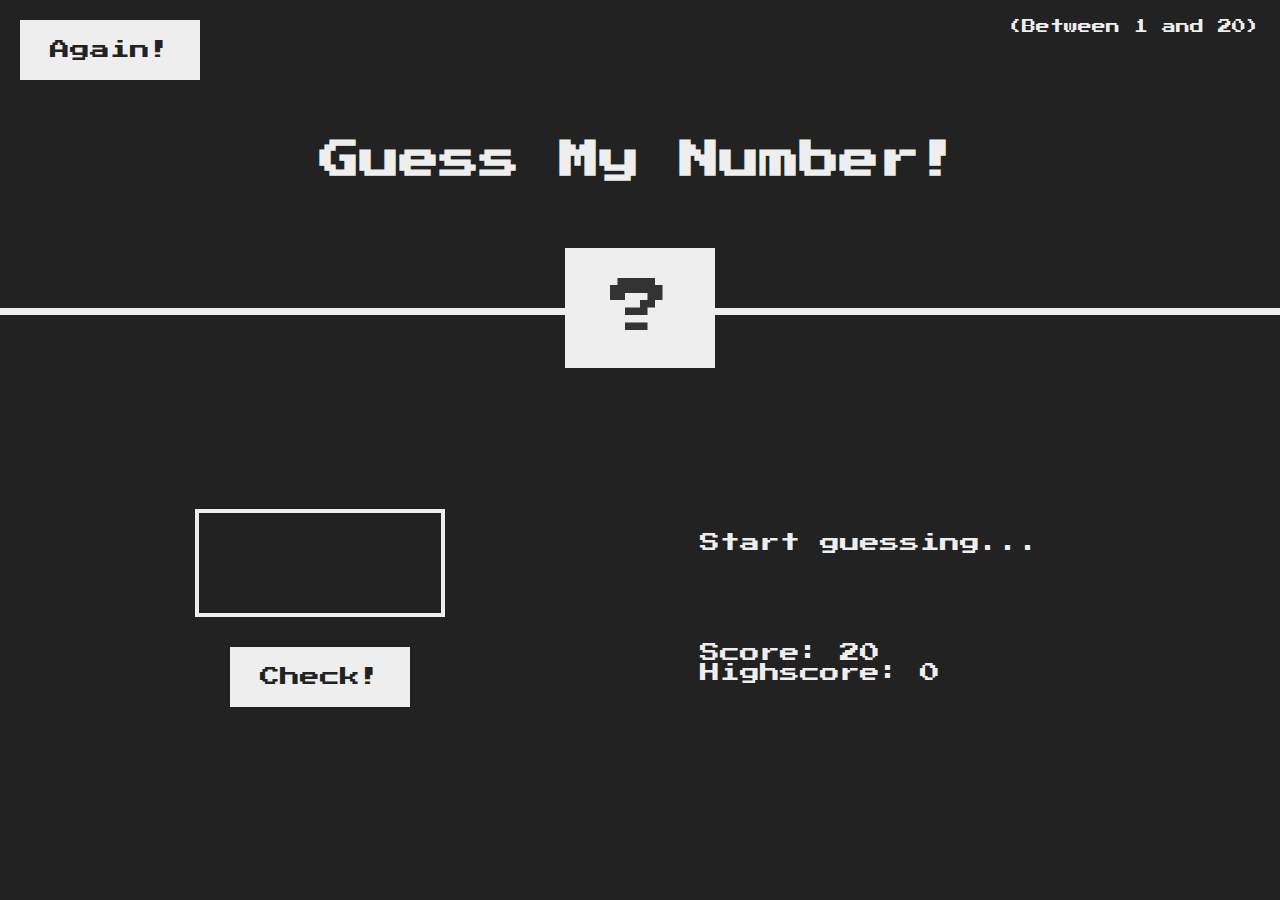
<file: 01-Guess My Number/index.html>
<!DOCTYPE html>
<html lang="en">
  <head>
    <meta charset="UTF-8" />
    <meta name="viewport" content="width=device-width, initial-scale=1.0" />
    <meta http-equiv="X-UA-Compatible" content="ie=edge" />
    <link rel="stylesheet" href="style.css" />
    <title>Guess My Number!</title>
  </head>
  <body>
    <header>
      <h1>Guess My Number!</h1>
      <p class="between">(Between 1 and 20)</p>
      <button class="btn again">Again!</button>
      <div class="number">?</div>
    </header>
    <main>
      <section class="left">
        <input type="number" class="guess" />
        <button class="btn check">Check!</button>
      </section>
      <section class="right">
        <p class="message">Start guessing...</p>
        <p class="label-score"></p>Score: <span class="score">20</span></p>
        <p class="label-highscore">
          Highscore: <span class="highscore">0</span>
        </p>
      </section>
    </main>
    <script src="script.js"></script>
  </body>
</html>
</file>
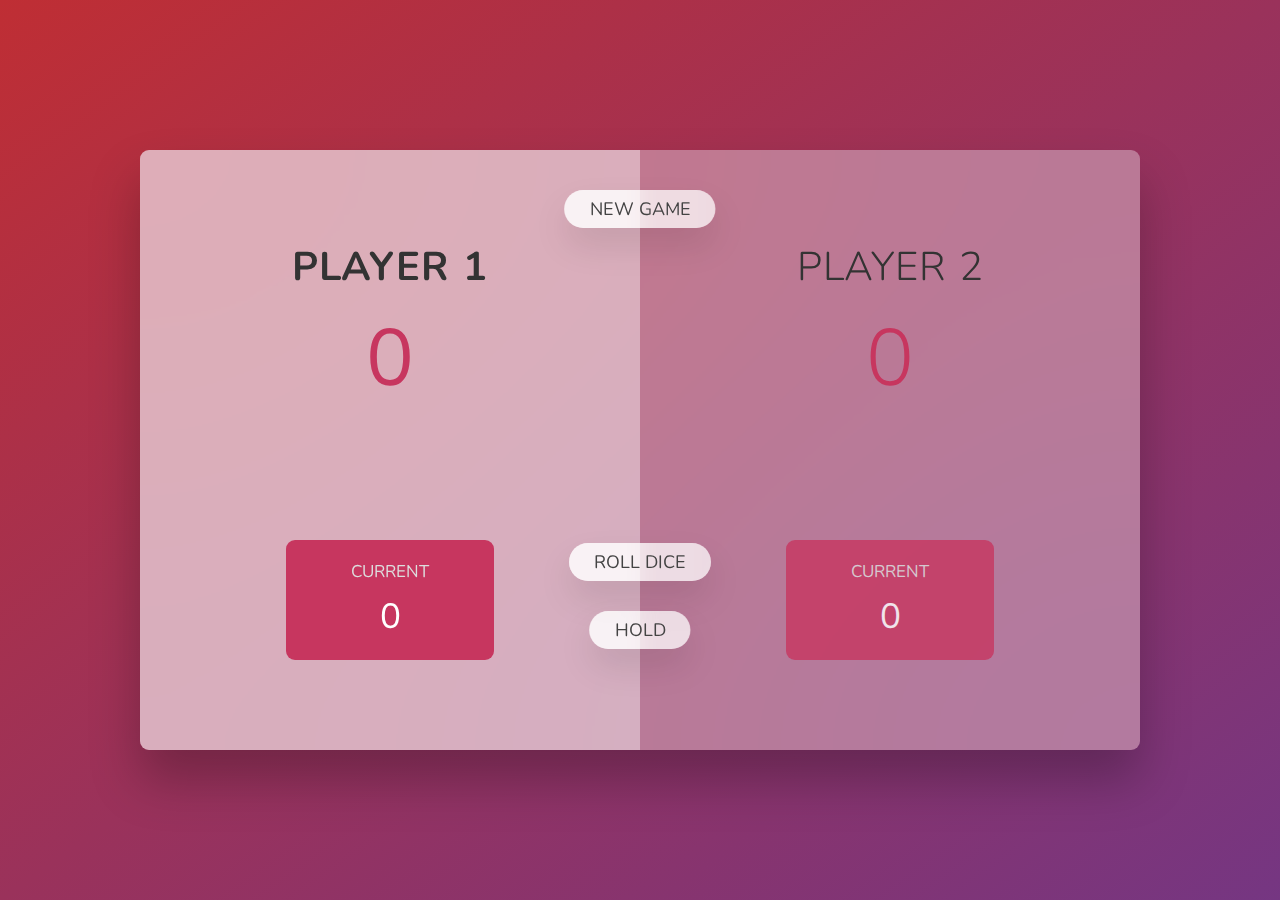
<file: 02-Pig Game/index.html>
<!DOCTYPE html>
<html lang="en">
  <head>
    <meta charset="UTF-8" />
    <meta name="viewport" content="width=device-width, initial-scale=1.0" />
    <meta http-equiv="X-UA-Compatible" content="ie=edge" />
    <link rel="stylesheet" href="style.css" />
    <title>Pig Game</title>
  </head>
  <body>
    <main>
      <section class="player player--0 player--active">
        <h2 class="name" id="name--0">Player 1</h2>
        <p class="score" id="score--0">43</p>
        <div class="current">
          <p class="current-label">Current</p>
          <p class="current-score" id="current--0">0</p>
        </div>
      </section>
      <section class="player player--1">
        <h2 class="name" id="name--1">Player 2</h2>
        <p class="score" id="score--1">24</p>
        <div class="current">
          <p class="current-label">Current</p>
          <p class="current-score" id="current--1">0</p>
        </div>
      </section>

      <img src="dice/dice-5.png" alt="Playing dice" class="dice" />
      <button class="btn btn--new">New game</button>
      <button class="btn btn--roll">Roll dice</button>
      <button class="btn btn--hold">Hold</button>
    </main>
    <script src="script.js"></script>
  </body>
</html>
</file>
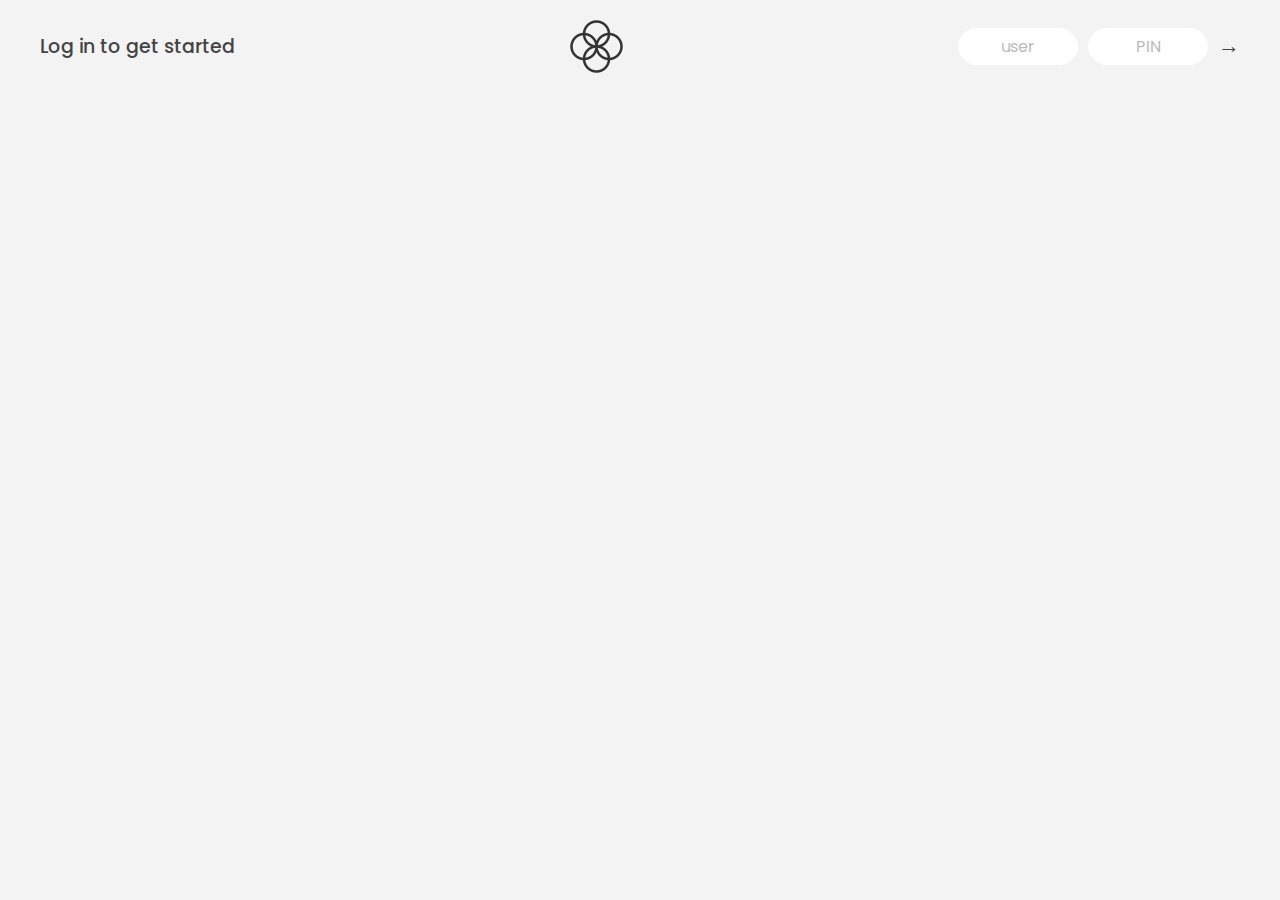
<file: 03-Bankist/index.html>
<!DOCTYPE html>
<html lang="en">
  <head>
    <meta charset="UTF-8" />
    <meta name="viewport" content="width=device-width, initial-scale=1.0" />
    <meta http-equiv="X-UA-Compatible" content="ie=edge" />
    <link rel="shortcut icon" type="image/png" href="/icon.png" />

    <link
      href="https://fonts.googleapis.com/css?family=Poppins:400,500,600&display=swap"
      rel="stylesheet"
    />

    <link rel="stylesheet" href="style.css" />
    <title>Bankist</title>
  </head>
  <body>
    <!-- TOP NAVIGATION -->
    <nav>
      <p class="welcome">Log in to get started</p>
      <img src="logo.png" alt="Logo" class="logo" />
      <form class="login">
        <input
          type="text"
          placeholder="user"
          class="login__input login__input--user"
        />
        <!-- In practice, use type="password" -->
        <input
          type="text"
          placeholder="PIN"
          maxlength="4"
          class="login__input login__input--pin"
        />
        <button class="login__btn">&rarr;</button>
      </form>
    </nav>

    <main class="app">
      <!-- BALANCE -->
      <div class="balance">
        <div>
          <p class="balance__label">Current balance</p>
          <p class="balance__date">
            As of <span class="date">05/03/2037</span>
          </p>
        </div>
        <p class="balance__value">0000€</p>
      </div>

      <!-- MOVEMENTS -->
      <div class="movements">
        <div class="movements__row">
          <div class="movements__type movements__type--deposit">2 deposit</div>
          <div class="movements__date">3 days ago</div>
          <div class="movements__value">4 000€</div>
        </div>
        <div class="movements__row">
          <div class="movements__type movements__type--withdrawal">
            1 withdrawal
          </div>
          <div class="movements__date">24/01/2037</div>
          <div class="movements__value">-378€</div>
        </div>
      </div>

      <!-- SUMMARY -->
      <div class="summary">
        <p class="summary__label">In</p>
        <p class="summary__value summary__value--in">0000€</p>
        <p class="summary__label">Out</p>
        <p class="summary__value summary__value--out">0000€</p>
        <p class="summary__label">Interest</p>
        <p class="summary__value summary__value--interest">0000€</p>
        <button class="btn--sort">&downarrow; SORT</button>
      </div>

      <!-- OPERATION: TRANSFERS -->
      <div class="operation operation--transfer">
        <h2>Transfer money</h2>
        <form class="form form--transfer">
          <input type="text" class="form__input form__input--to" />
          <input type="number" class="form__input form__input--amount" />
          <button class="form__btn form__btn--transfer">&rarr;</button>
          <label class="form__label">Transfer to</label>
          <label class="form__label">Amount</label>
        </form>
      </div>

      <!-- OPERATION: LOAN -->
      <div class="operation operation--loan">
        <h2>Request loan</h2>
        <form class="form form--loan">
          <input type="number" class="form__input form__input--loan-amount" />
          <button class="form__btn form__btn--loan">&rarr;</button>
          <label class="form__label form__label--loan">Amount</label>
        </form>
      </div>

      <!-- OPERATION: CLOSE -->
      <div class="operation operation--close">
        <h2>Close account</h2>
        <form class="form form--close">
          <input type="text" class="form__input form__input--user" />
          <input
            type="password"
            maxlength="6"
            class="form__input form__input--pin"
          />
          <button class="form__btn form__btn--close">&rarr;</button>
          <label class="form__label">Confirm user</label>
          <label class="form__label">Confirm PIN</label>
        </form>
      </div>
    </main>
    <script src="script.js"></script>
  </body>
</html>
</file>
<file: 01-Guess My Number/style.css>
@import url("https://fonts.googleapis.com/css?family=Press+Start+2P&display=swap");

* {
  margin: 0;
  padding: 0;
  box-sizing: inherit;
}

html {
  font-size: 62.5%;
  box-sizing: border-box;
}

body {
  font-family: "Press Start 2P", sans-serif;
  color: #eee;
  background-color: #222;
}

/* LAYOUT */
header {
  position: relative;
  height: 35vh;
  border-bottom: 7px solid #eee;
}

main {
  height: 65vh;
  color: #eee;
  display: flex;
  align-items: center;
  justify-content: space-around;
}

.left {
  width: 52rem;
  display: flex;
  flex-direction: column;
  align-items: center;
}

.right {
  width: 52rem;
  font-size: 2rem;
}

/* ELEMENTS STYLE */
h1 {
  font-size: 4rem;
  text-align: center;
  position: absolute;
  width: 100%;
  top: 52%;
  left: 50%;
  transform: translate(-50%, -50%);
}

.number {
  background: #eee;
  color: #333;
  font-size: 6rem;
  width: 15rem;
  padding: 3rem 0rem;
  text-align: center;
  position: absolute;
  bottom: 0;
  left: 50%;
  transform: translate(-50%, 50%);
}

.between {
  font-size: 1.4rem;
  position: absolute;
  top: 2rem;
  right: 2rem;
}

.again {
  position: absolute;
  top: 2rem;
  left: 2rem;
}

.guess {
  background: none;
  border: 4px solid #eee;
  font-family: inherit;
  color: inherit;
  font-size: 5rem;
  padding: 2.5rem;
  width: 25rem;
  text-align: center;
  display: block;
  margin-bottom: 3rem;
}

.btn {
  border: none;
  background-color: #eee;
  color: #222;
  font-size: 2rem;
  font-family: inherit;
  padding: 2rem 3rem;
  cursor: pointer;
}

.btn:hover {
  background-color: #ccc;
}

.message {
  margin-bottom: 8rem;
  height: 3rem;
}

.label-score {
  margin-bottom: 2rem;
}
</file>
<file: 02-Pig Game/style.css>
@import url("https://fonts.googleapis.com/css2?family=Nunito&display=swap");

* {
  margin: 0;
  padding: 0;
  box-sizing: inherit;
}

html {
  font-size: 62.5%;
  box-sizing: border-box;
}

body {
  font-family: "Nunito", sans-serif;
  font-weight: 400;
  height: 100vh;
  color: #333;
  background-image: linear-gradient(to top left, #753682 0%, #bf2e34 100%);
  display: flex;
  align-items: center;
  justify-content: center;
}

/* LAYOUT */
main {
  position: relative;
  width: 100rem;
  height: 60rem;
  background-color: rgba(255, 255, 255, 0.35);
  backdrop-filter: blur(200px);
  filter: blur();
  box-shadow: 0 3rem 5rem rgba(0, 0, 0, 0.25);
  border-radius: 9px;
  overflow: hidden;
  display: flex;
}

.player {
  flex: 50%;
  padding: 9rem;
  display: flex;
  flex-direction: column;
  align-items: center;
  transition: all 0.75s;
}

/* ELEMENTS */
.name {
  position: relative;
  font-size: 4rem;
  text-transform: uppercase;
  letter-spacing: 1px;
  word-spacing: 2px;
  font-weight: 300;
  margin-bottom: 1rem;
}

.score {
  font-size: 8rem;
  font-weight: 300;
  color: #c7365f;
  margin-bottom: auto;
}

.player--active {
  background-color: rgba(255, 255, 255, 0.4);
}
.player--active .name {
  font-weight: 700;
}
.player--active .score {
  font-weight: 400;
}

.player--active .current {
  opacity: 1;
}

.current {
  background-color: #c7365f;
  opacity: 0.8;
  border-radius: 9px;
  color: #fff;
  width: 65%;
  padding: 2rem;
  text-align: center;
  transition: all 0.75s;
}

.current-label {
  text-transform: uppercase;
  margin-bottom: 1rem;
  font-size: 1.7rem;
  color: #ddd;
}

.current-score {
  font-size: 3.5rem;
}

/* ABSOLUTE POSITIONED ELEMENTS */
.btn {
  position: absolute;
  left: 50%;
  transform: translateX(-50%);
  color: #444;
  background: none;
  border: none;
  font-family: inherit;
  font-size: 1.8rem;
  text-transform: uppercase;
  cursor: pointer;
  font-weight: 400;
  transition: all 0.2s;

  background-color: white;
  background-color: rgba(255, 255, 255, 0.6);
  backdrop-filter: blur(10px);

  padding: 0.7rem 2.5rem;
  border-radius: 50rem;
  box-shadow: 0 1.75rem 3.5rem rgba(0, 0, 0, 0.1);
}

.btn--new {
  top: 4rem;
}
.btn--roll {
  top: 39.3rem;
}
.btn--hold {
  top: 46.1rem;
}

.btn:active {
  transform: translate(-50%, 3px);
  box-shadow: 0 1rem 2rem rgba(0, 0, 0, 0.15);
}

.btn:focus {
  outline: none;
}

.dice {
  position: absolute;
  left: 50%;
  top: 16.5rem;
  transform: translateX(-50%);
  height: 10rem;
  box-shadow: 0 2rem 5rem rgba(0, 0, 0, 0.2);
}

.player--winner {
  background-color: #2f2f2f;
}

.player--winner .name {
  font-weight: 700;
  color: #c7365f;
}

.hidden {
  display: none;
}
</file>
<file: 03-Bankist/style.css>
* {
  margin: 0;
  padding: 0;
  box-sizing: inherit;
}

html {
  font-size: 62.5%;
  box-sizing: border-box;
}

body {
  font-family: "Poppins", sans-serif;
  color: #444;
  background-color: #f3f3f3;
  height: 100vh;
  padding: 2rem;
}

nav {
  display: flex;
  justify-content: space-between;
  align-items: center;
  padding: 0 2rem;
}

.welcome {
  font-size: 1.9rem;
  font-weight: 500;
}

.logo {
  height: 5.25rem;
}

.login {
  display: flex;
}

.login__input {
  border: none;
  padding: 0.5rem 2rem;
  font-size: 1.6rem;
  font-family: inherit;
  text-align: center;
  width: 12rem;
  border-radius: 10rem;
  margin-right: 1rem;
  color: inherit;
  border: 1px solid #fff;
  transition: all 0.3s;
}

.login__input:focus {
  outline: none;
  border: 1px solid #ccc;
}

.login__input::placeholder {
  color: #bbb;
}

.login__btn {
  border: none;
  background: none;
  font-size: 2.2rem;
  color: inherit;
  cursor: pointer;
  transition: all 0.3s;
}

.login__btn:hover,
.login__btn:focus,
.btn--sort:hover,
.btn--sort:focus {
  outline: none;
  color: #777;
}

/* MAIN */
.app {
  position: relative;
  max-width: 100rem;
  margin: 4rem auto;
  display: grid;
  grid-template-columns: 4fr 3fr;
  grid-template-rows: auto repeat(3, 15rem) auto;
  gap: 2rem;

  opacity: 0;
  transition: all 1s;
}

.balance {
  grid-column: 1 / span 2;
  display: flex;
  align-items: flex-end;
  justify-content: space-between;
  margin-bottom: 2rem;
}

.balance__label {
  font-size: 2.2rem;
  font-weight: 500;
  margin-bottom: -0.2rem;
}

.balance__date {
  font-size: 1.4rem;
  color: #888;
}

.balance__value {
  font-size: 4.5rem;
  font-weight: 400;
}

/* MOVEMENTS */
.movements {
  grid-row: 2 / span 3;
  background-color: #fff;
  border-radius: 1rem;
  overflow: scroll;
}

.movements__row {
  padding: 2.25rem 4rem;
  display: flex;
  align-items: center;
  border-bottom: 1px solid #eee;
}

.movements__type {
  font-size: 1.1rem;
  text-transform: uppercase;
  font-weight: 500;
  color: #fff;
  padding: 0.1rem 1rem;
  border-radius: 10rem;
  margin-right: 2rem;
}

.movements__date {
  font-size: 1.1rem;
  text-transform: uppercase;
  font-weight: 500;
  color: #666;
}

.movements__type--deposit {
  background-image: linear-gradient(to top left, #39b385, #9be15d);
}

.movements__type--withdrawal {
  background-image: linear-gradient(to top left, #e52a5a, #ff585f);
}

.movements__value {
  font-size: 1.7rem;
  margin-left: auto;
}

/* SUMMARY */
.summary {
  grid-row: 5 / 6;
  display: flex;
  align-items: baseline;
  padding: 0 0.3rem;
  margin-top: 1rem;
}

.summary__label {
  font-size: 1.2rem;
  font-weight: 500;
  text-transform: uppercase;
  margin-right: 0.8rem;
}

.summary__value {
  font-size: 2.2rem;
  margin-right: 2.5rem;
}

.summary__value--in,
.summary__value--interest {
  color: #66c873;
}

.summary__value--out {
  color: #f5465d;
}

.btn--sort {
  margin-left: auto;
  border: none;
  background: none;
  font-size: 1.3rem;
  font-weight: 500;
  cursor: pointer;
}

/* OPERATIONS */
.operation {
  border-radius: 1rem;
  padding: 3rem 4rem;
  color: #333;
}

.operation--transfer {
  background-image: linear-gradient(to top left, #ffb003, #ffcb03);
}

.operation--loan {
  background-image: linear-gradient(to top left, #39b385, #9be15d);
}

.operation--close {
  background-image: linear-gradient(to top left, #e52a5a, #ff585f);
}

h2 {
  margin-bottom: 1.5rem;
  font-size: 1.7rem;
  font-weight: 600;
  color: #333;
}

.form {
  display: grid;
  grid-template-columns: 2.5fr 2.5fr 1fr;
  grid-template-rows: auto auto;
  gap: 0.4rem 1rem;
}

/* Exceptions for interst */
.form.form--loan {
  grid-template-columns: 2.5fr 1fr 2.5fr;
}
.form__label--loan {
  grid-row: 2;
}
/* End exceptions */

.form__input {
  width: 100%;
  border: none;
  background-color: rgba(255, 255, 255, 0.4);
  font-family: inherit;
  font-size: 1.5rem;
  text-align: center;
  color: #333;
  padding: 0.3rem 1rem;
  border-radius: 0.7rem;
  transition: all 0.3s;
}

.form__input:focus {
  outline: none;
  background-color: rgba(255, 255, 255, 0.6);
}

.form__label {
  font-size: 1.3rem;
  text-align: center;
}

.form__btn {
  border: none;
  border-radius: 0.7rem;
  font-size: 1.8rem;
  background-color: #fff;
  cursor: pointer;
  transition: all 0.3s;
}

.form__btn:focus {
  outline: none;
  background-color: rgba(255, 255, 255, 0.8);
}
</file>
